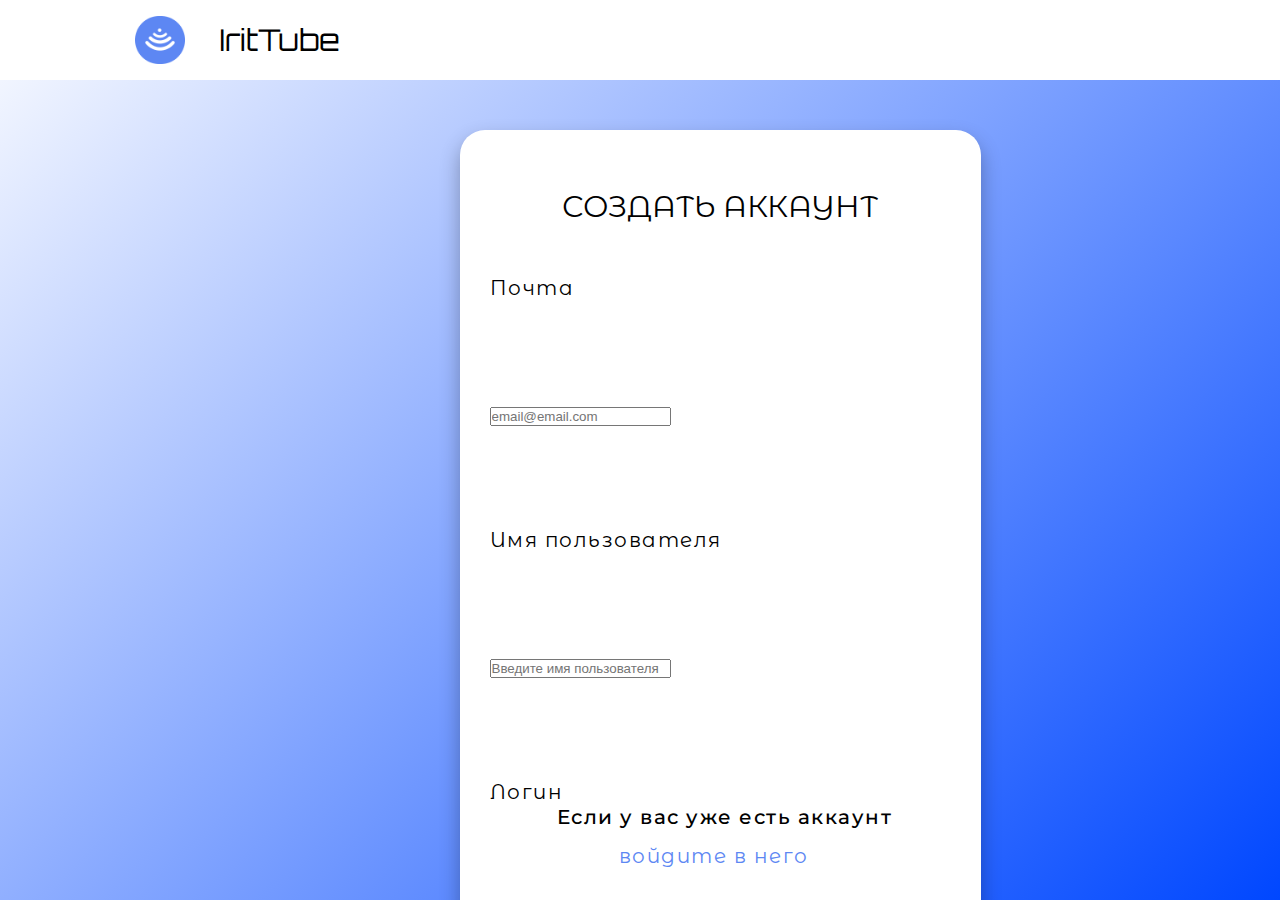
<file: templates/registration.html>
<!doctype html>
<html class="no-js" lang="ru">

<head>
    <meta charset="utf-8">
    <title>Личный кабинет</title>
    <link rel="shortcut icon" href="../static/img/logo.png" type="image/x-icon" sizes="180"/>
    <link rel="preconnect" href="https://fonts.googleapis.com">
    <link rel="preconnect" href="https://fonts.gstatic.com" crossorigin>
    <link href="https://fonts.googleapis.com/css2?family=Orbitron:wght@400;700&display=swap" rel="stylesheet">
    <link href="../static/css/registration.css" rel="stylesheet">
    <link rel="stylesheet" href="https://use.fontawesome.com/releases/v5.0.13/css/all.css"
          integrity="sha384-DNOHZ68U8hZfKXOrtjWvjxusGo9WQnrNx2sqG0tfsghAvtVlRW3tvkXWZh58N9jp" crossorigin="anonymous">
    <link href="https://fonts.googleapis.com/css2?family=Montserrat+Alternates:wght@300;400&display=swap" rel="stylesheet">
    <link href="https://fonts.googleapis.com/css2?family=Montserrat:wght@300&display=swap" rel="stylesheet">

</head>

<body>
<div class="container">
    <header class="header">
        <nav class="header__content">
            <div class="logo">
                <img src="../static/img/logo.png" alt="логотип">
            </div>
            <div class="header__text">
                <div>IritTube</div>
            </div>
        </nav>
    </header>
    <main class="main">
        <div class="main__content">
            <div class="regist_form">
                <form action="#" method="post">
                    <div class="regist_name">
                    <h1>Создать аккаунт</h1>
                    <div class="pole">

            <div class="input-field">
                    <label for="email">Почта</label><br>
                    <input type="email" placeholder="email@email.com" name="email" required>
                </div>
                <div class="input-field">
                    <label for="username">Имя пользователя</label><br>
                    <input name="username" type="text" placeholder="Введите имя пользователя" required>
                </div>

                <div class="input-field">
                    <label for="login">Логин</label><br>
                    <input name="login" type="text" placeholder="Придумайте логин" required>
                </div>

                <div class="input-field">
                    <label for="password">Придумайте пароль</label><br>
                    <input type="password" placeholder="Придумайте пароль" name="password" required>
                </div>
                <p class="discript">Если у вас уже есть аккаунт</p>
                <div>
                    <a class="enter" href="sign-in">войдите в него</a>
                </div>
                <div class="create_akk">
                    <button class="confirm_akk_butom" type="submit" >создать</button>
                </div>
                        </div>
                    </div>
                </form>
            </div>
        </div>
    </main>
</div>
<script src="../static/js/login-page.js"></script>
</body>
</html>
</file>
<file: static/css/registration.css>
* {
    padding: 0;
    margin: 0;
    
}

html, body {
    height: 100vh;
    font-family: 'Montserrat Alternates', sans-serif;
    overflow: hidden;
}



.header {
    width: 100%;
    height: 80px;
    display: flex;
    flex-direction: row;
    justify-content: center;
    margin-bottom: 0;
}

.header__content {
    width: 1440px;
    display: flex;
    flex-direction: row;
    justify-content: flex-start;
    align-items: center;
    padding: 0 135px;
}


.header__text {
    font-family: 'Orbitron', fantasy;
    font-style: normal;
    font-weight: 400;
    font-size: 30px;
    line-height: 38px;
    color: #000000;
}

.header__text a{
    text-decoration: none;
    color: #000000;}

.logo {
    padding-right: 34px;
}

.logo {
    padding-right: 34px;
}

.logo img {
    vertical-align: bottom;
    width: 50px;
}



.container {
    width: 100%;
    height: 100vh;
    display: flex;
    flex-direction: column;
    overflow: auto;
}

.main {
    flex: 1;
    display: flex;
    width: 100%;
    height: 100%;
    flex-direction: column;
    overflow-x: hidden;
    /*overflow: hidden;*/
    background: linear-gradient(136.31deg, #FFFFFF -5.69%, #0047FF 100%);
}
.main__content{
    flex: 1;
    position: relative;
    width: 1440px;
    display: flex;
    flex-direction: column;
    justify-content: space-between;
    margin: 0 auto;
    padding: 0 0px;
    /*overflow: hidden;*/
}den;*/
}

.main::-webkit-scrollbar {
    width: 7px;
}

.main::-webkit-scrollbar-thumb {
    border-radius: 20px;
    background-color: #FFFFFF;
}

.main::-webkit-scrollbar-track {
    -webkit-box-shadow: inset 0 0 6px rgba(0, 0, 0, 0.2);
    border-radius: 20px;
    background-color: #6590Ff;
}


.regist_form {
    display: flex;
    width: 521px;
    margin:50px auto 0 auto;
    height: 875px;
    left: 459px;
    top: 59px;
    justify-content: center;
    text-decoration: none;
    background: #FFFFFF;
    box-shadow: 0px 10px 20px rgba(0, 0, 0, 0.3);
    border-radius: 25px;
}

.regist_name {
    width: 461px;
    height: 640px;
    margin: 58px 30px 20px;
}

h1 {
    text-transform: uppercase;
    text-align: center;
    font-style: normal;
    font-weight: 400;
    font-size: 30px;
    line-height: 37px;
    color: #000000;
}

.pole {
    list-style-type: none;
    position: absolute;
    width: 461px;
    height: 558px;
    font-style: normal;
    font-weight: 400;
    font-size: 20px;
    letter-spacing: 0.075em;
    color: #000000;
    line-height: 126px;
}

#username {
    position: absolute;
    width: 430px;
    height: 78px;
    font-weight: 100;
    font-size: 20px;
    left: 0px;
    top: 204px;
    border: 2px solid #0047FF;
    padding-left: 30px;
    background-color: #FFFFFF;
    border-radius: 25px;
}

#email {
    position: absolute;
    width: 430px;
    height: 78px;
    font-weight: 100;
    font-size: 20px;
    left: 0px;
    top: 80px;
    border: 2px solid #0047FF;
    background-color: #FFFFFF;
    padding-left: 30px;
    border-radius: 25px;
}


#login{
    position: absolute;
    width: 430px;
    height: 78px;
    font-weight: 100;
    font-size: 20px;
    left: 0px;
    top: 330px;
    border: 2px solid #0047FF;
    padding-left: 30px;
    background-color: #FFFFFF;
    border-radius: 25px;
}



#password {
    position: absolute;
    width: 430px;
    height: 78px;
    font-weight: 100;
    font-size: 20px;
    left: 0px;
    top: 470px;
    border: 2px solid #0047FF;
    padding-left: 30px;
    background-color: #FFFFFF;
    border-radius: 25px;
}



#eye {
    position: absolute;
    top: 500px;
    left: 410px;
    color: #000000;
}

.discript {
    position: absolute;
    height: 48px;
    left: 67px;
    top: 580px;
    text-align: center;
    letter-spacing: 0.075em;
    color: #000000;
    font-family: 'Montserrat', sans-serif;
    font-style: normal;
    font-weight: 520;
    font-size: 20px;
    line-height: 24px;
}

.enter {
    position: absolute;
    width: 286px;
    height: 48px;
    left: 81px;
    top: 620px;
    font-style: normal;
    font-weight: 400;
    font-size: 20px;
    line-height: 118.2%;
    text-align: center;
    letter-spacing: 0.075em;
    color: #5D87F3;
    text-decoration: none;
}

.create_akk {

}

.create_akk_butom {
    border: 2px solid #0047FF;
    font-family: 'Montserrat Alternates', sans-serif;
    font-style: normal;
    font-weight: 400;
    font-size: 30px;
    line-height: 37px;
    color: #000000;
    letter-spacing: 0.11em;
    text-decoration: none;
    text-transform: capitalize;
    flex: none;
    order: 0;
    flex-grow: 0;
    display: flex;
    flex-direction: row;
    justify-content: center;
    align-items: center;
    gap: 20px;
    position: absolute;
    width: 303px;
    height: 66px;
    left: 75px;
    top: 668px;
    background: #FFFFFF;
    box-shadow: 0px 10px 20px rgba(0, 0, 0, 0.3);
    border-radius: 100px;
}

.create_akk_butom:hover {
    background-color: #0047FF;
    color: #FFFFFF;
    border: 2px solid #0047FF;
}

.enter:hover {
    color: #0022ff;
}


.input-field{

}



.flashes{
    font-family: 'Montserrat Alternates', sans-serif;
    list-style-type: none;
    align-items: left;
}


.flash{
    font-family: 'Montserrat Alternates', sans-serif;
    float: left; /*Задаем обтекание*/ 
     
    font-size: 20px; 
    
    width: auto; /*Фиксируем ширину блока*/ 
    margin-right: 10px; 
    margin-top: 15px;
    text-align: center; /*Центрируем текст по горизонтали*/

}
</file>
